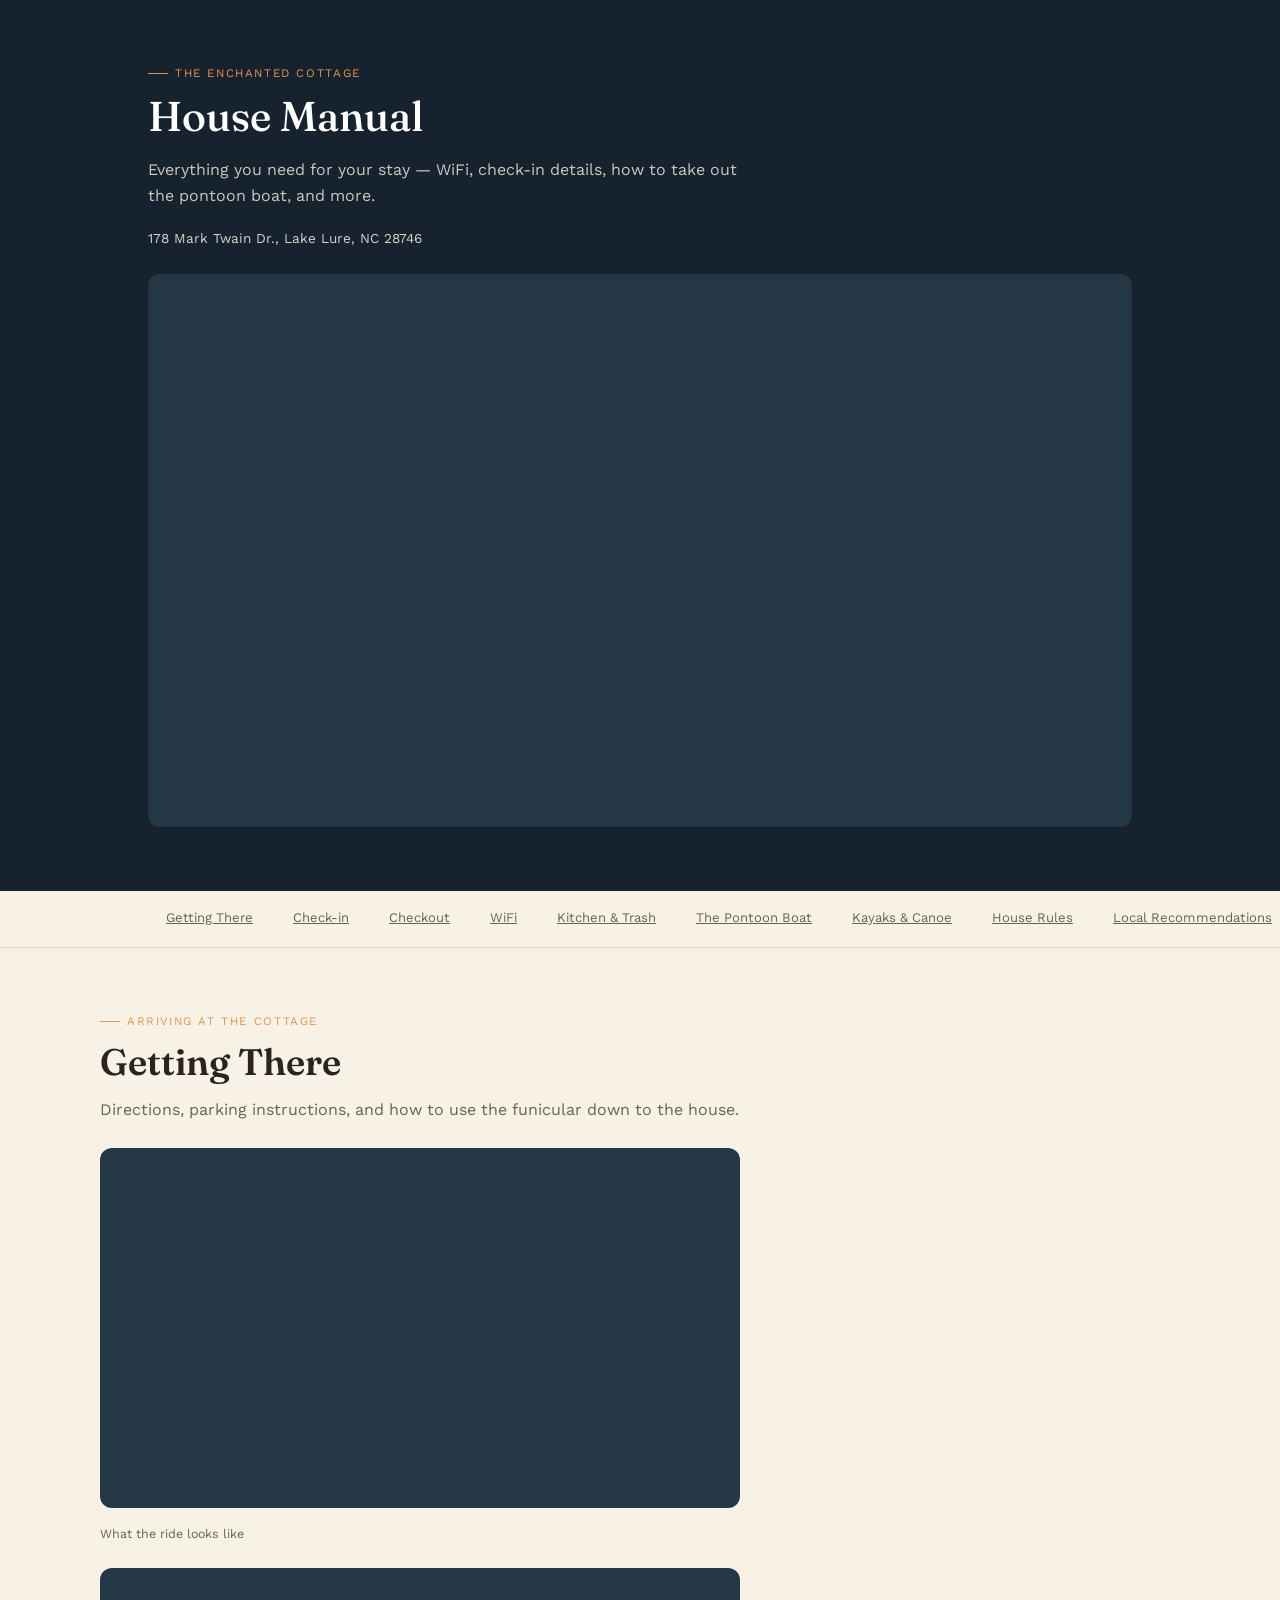
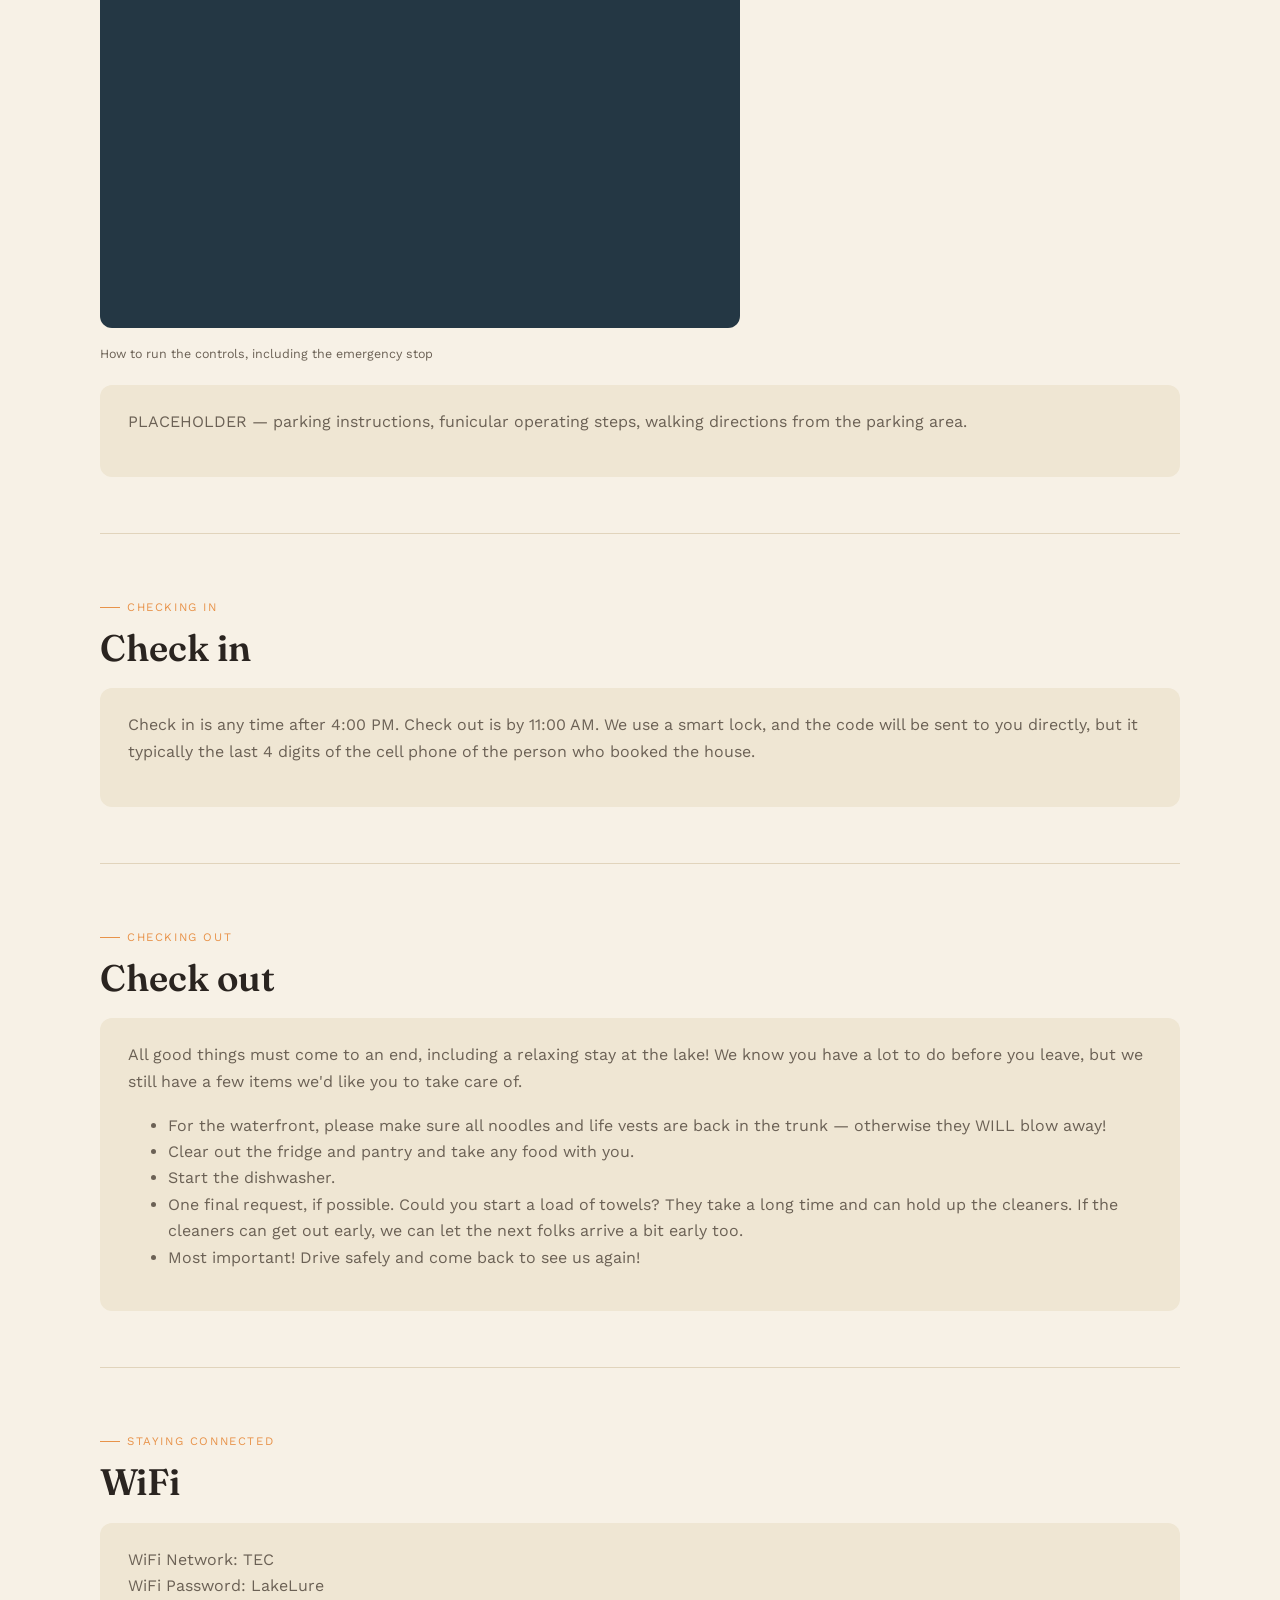
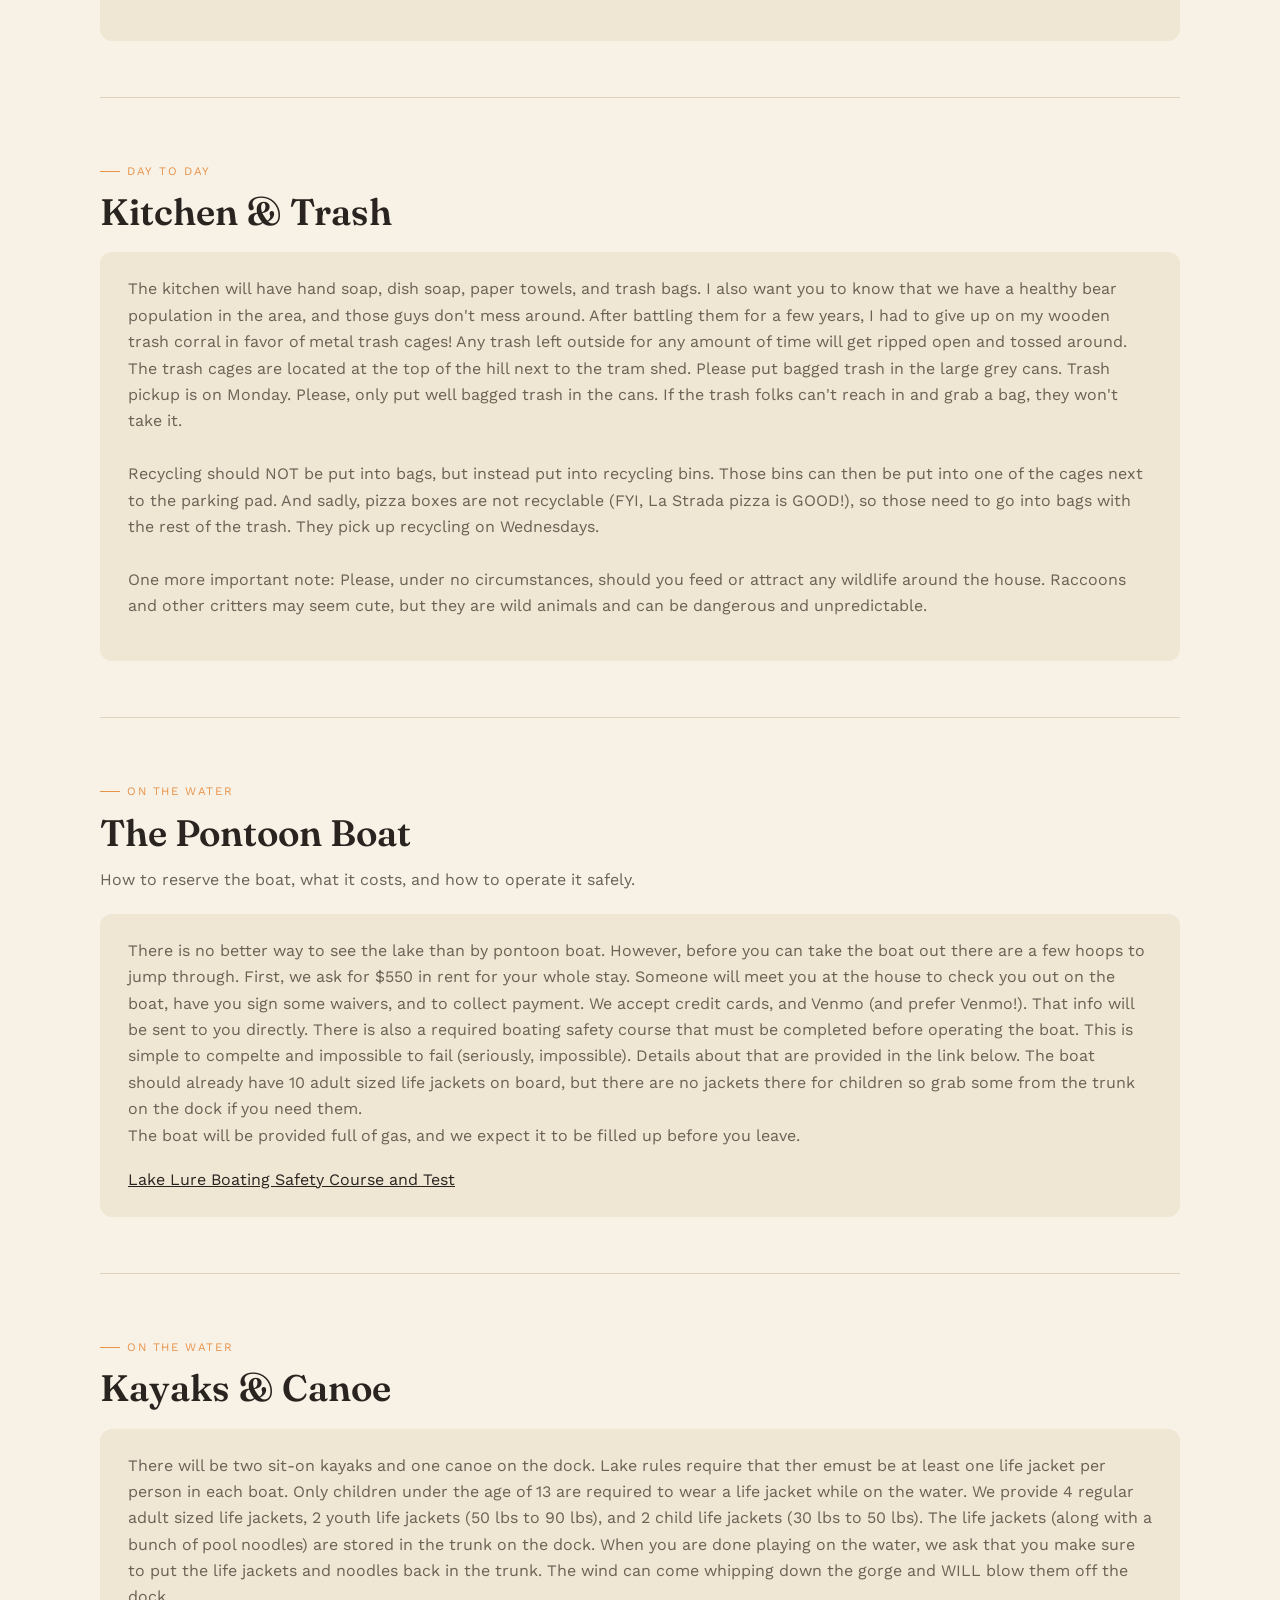
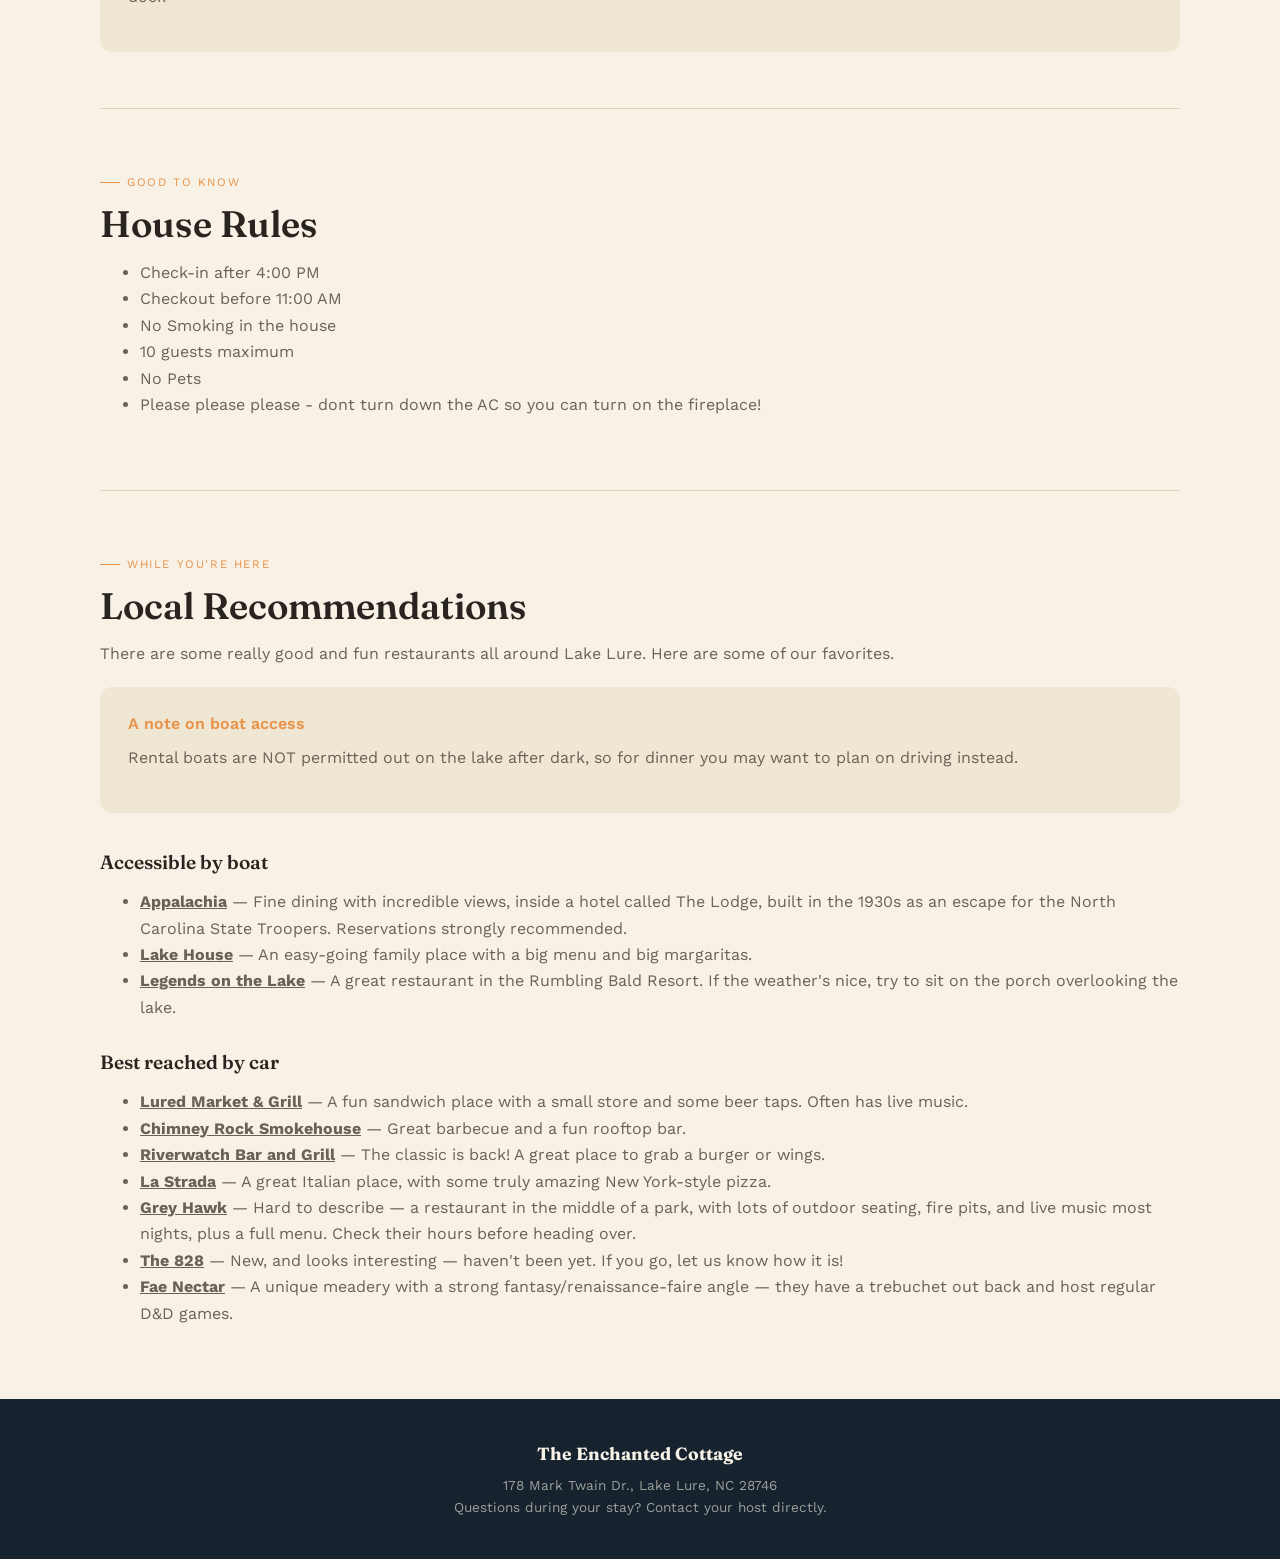
<file: EnchantedCottage/house-manual.html>
<!DOCTYPE html>
<html lang="en">
<head>
<meta charset="UTF-8">
<meta name="viewport" content="width=device-width, initial-scale=1">
<title>House Manual | The Enchanted Cottage</title>
<meta name="robots" content="noindex, nofollow">
<link rel="preconnect" href="https://fonts.googleapis.com">
<link href="https://fonts.googleapis.com/css2?family=Fraunces:opsz,wght@9..144,400;9..144,500;9..144,600&family=Work+Sans:wght@400;500;600;700&display=swap" rel="stylesheet">
<link rel="stylesheet" href="css/style.css">
<style>
  /* Page-specific additions for the House Manual */
  .manual-header {
    background: var(--dusk);
    color: var(--parchment);
    padding: 56px 0 40px;
  }
  .manual-header h1 { color: #fff; }
  .manual-header .lede { color: rgba(247,241,230,0.8); max-width: 60ch; }

  .manual-nav {
    position: sticky;
    top: 0;
    z-index: 10;
    background: var(--parchment);
    border-bottom: 1px solid var(--line);
    overflow-x: auto;
  }
  .manual-nav ul {
    list-style: none;
    display: flex;
    gap: 4px;
    margin: 0;
    padding: 0;
    white-space: nowrap;
  }
  .manual-nav a {
    display: block;
    padding: 16px 18px;
    font-family: var(--font-mono);
    font-size: 0.82rem;
    color: var(--ink-soft);
    border-bottom: 2px solid transparent;
  }
  .manual-nav a:hover { color: var(--amber); border-bottom-color: var(--amber); }

  .manual-section {
    padding: 56px 0;
    border-bottom: 1px solid var(--line);
    scroll-margin-top: 60px; /* so sticky nav doesn't cover the heading when jumped to */
  }
  .manual-section:last-of-type { border-bottom: none; }

  .video-embed {
    position: relative;
    width: 100%;
    max-width: 640px;
    aspect-ratio: 16/9;
    background: var(--dusk-soft);
    border-radius: 12px;
    overflow: hidden;
    margin: 24px 0;
  }
  .video-embed iframe {
    position: absolute;
    inset: 0;
    width: 100%;
    height: 100%;
    border: none;
  }
  .video-placeholder {
    display: flex;
    flex-direction: column;
    align-items: center;
    justify-content: center;
    height: 100%;
    color: rgba(247,241,230,0.55);
    font-family: var(--font-mono);
    font-size: 0.8rem;
    text-align: center;
    padding: 20px;
  }

  .info-box {
    background: var(--parchment-raised);
    border-radius: 12px;
    padding: 24px 28px;
    margin-top: 20px;
  }
  .manual-section li { color: var(--ink-soft); }

  .info-box .placeholder-text {
    color: var(--ink-soft);
  }
</style>

<link rel="icon" type="image/x-icon" href="assets/images/favicon/favicon.ico">
<link rel="icon" type="image/png" sizes="32x32" href="assets/images/favicon/favicon-32x32.png">
<link rel="icon" type="image/png" sizes="16x16" href="assets/images/favicon/favicon-16x16.png">
<link rel="apple-touch-icon" sizes="180x180" href="assets/images/favicon/apple-touch-icon.png">

</head>
<body>

<section class="manual-header">
  <div class="container">
    <p class="eyebrow" style="color: #E8934A;">The Enchanted Cottage</p>
    <h1 style="font-size: clamp(1.8rem, 3.5vw, 2.6rem);">House Manual</h1>
    <p class="lede">Everything you need for your stay — WiFi, check-in details, how to take out the pontoon boat, and more.</p>
    <p style="font-family: var(--font-mono); font-size: 0.85rem; color: rgba(247,241,230,0.85); margin-top: 18px;">178 Mark Twain Dr., Lake Lure, NC 28746</p>
    <div class="video-embed" style="background: var(--dusk-soft); max-width: 100%;">
      <iframe src="https://www.google.com/maps/embed?pb=!1m18!1m12!1m3!1d6501.668371849175!2d-82.22319362354932!3d35.43413734350691!2m3!1f0!2f0!3f0!3m2!1i1024!2i768!4f13.1!3m3!1m2!1s0x8859e270b5e2cd67%3A0x54487701f8f63bc1!2s178%20Mark%20Twain%20Dr%2C%20Lake%20Lure%2C%20NC%2028746!5e0!3m2!1sen!2sus!4v1785963277129!5m2!1sen!2sus" style="border:0;" allowfullscreen="" loading="lazy" referrerpolicy="strict-origin-when-cross-origin" title="Map to 178 Mark Twain Dr., Lake Lure, NC"></iframe>
    </div>
  </div>
</section>

<nav class="manual-nav">
  <div class="container">
    <ul>
      <li><a href="#getting-there">Getting There</a></li>
      <li><a href="#checkin">Check-in</a></li>
      <li><a href="#checkout">Checkout</a></li>
      <li><a href="#wifi">WiFi</a></li>
      <li><a href="#kitchen-trash">Kitchen &amp; Trash</a></li>
      <li><a href="#pontoon">The Pontoon Boat</a></li>
      <li><a href="#kayaks">Kayaks &amp; Canoe</a></li>
      <li><a href="#house-rules">House Rules</a></li>
      <li><a href="#local">Local Recommendations</a></li>
    </ul>
  </div>
</nav>

<section class="manual-section container" id="getting-there">
  <p class="eyebrow">Arriving at the cottage</p>
  <h2>Getting There</h2>
  <p>Directions, parking instructions, and how to use the funicular down to the house.</p>
  <div class="video-embed">
    <iframe src="https://player.vimeo.com/video/299496094?h=87b8c3ccf8" allow="autoplay; fullscreen; picture-in-picture" allowfullscreen title="Riding the funicular down to the cottage"></iframe>
  </div>
  <p style="font-family: var(--font-mono); font-size: 0.78rem; color: var(--ink-soft); margin-top: -8px;">What the ride looks like</p>

  <div class="video-embed">
    <iframe src="https://player.vimeo.com/video/798465478?h=a69fdfae1a" allow="autoplay; fullscreen; picture-in-picture" allowfullscreen title="How to operate the tram controls, including the emergency stop"></iframe>
  </div>
  <p style="font-family: var(--font-mono); font-size: 0.78rem; color: var(--ink-soft); margin-top: -8px;">How to run the controls, including the emergency stop</p>
  <div class="info-box">
    <p class="placeholder-text">PLACEHOLDER — parking instructions, funicular operating steps, walking directions from the parking area.</p>
  </div>
</section>

<section class="manual-section container" id="checkin">
  <p class="eyebrow">Checking in</p>
  <h2>Check in</h2>
  <div class="info-box">
    <p class="placeholder-text">Check in is any time after 4:00 PM. Check out is by 11:00 AM. We use a smart lock, and the code will be sent to you directly, but it typically the last 4 digits of the cell phone of the person who booked the house.</p>
  </div>
</section>

<section class="manual-section container" id="checkout">
  <p class="eyebrow">Checking out</p>
  <h2>Check out</h2>
  <div class="info-box">
    <p class="placeholder-text">All good things must come to an end, including a relaxing stay at the lake! We know you have a lot to do before you leave, but we still have a few items we'd like you to take care of.</p>
    <ul>
      <li>For the waterfront, please make sure all noodles and life vests are back in the trunk — otherwise they WILL blow away!</li>
      <li>Clear out the fridge and pantry and take any food with you.</li>
      <li>Start the dishwasher.</li>
      <li>One final request, if possible. Could you start a load of towels? They take a long time and can hold up the cleaners. If the cleaners can get out early, we can let the next folks arrive a bit early too.</li>
      <li>Most important! Drive safely and come back to see us again!</li>
    </ul>
  </div>
</section>

<section class="manual-section container" id="wifi">
  <p class="eyebrow">Staying connected</p>
  <h2>WiFi</h2>
  <div class="info-box">
    <p class="placeholder-text">WiFi Network: TEC<br>WiFi Password: LakeLure</p>
  </div>
</section>

<section class="manual-section container" id="kitchen-trash">
  <p class="eyebrow">Day to day</p>
  <h2>Kitchen &amp; Trash</h2>
  <div class="info-box">
    <p class="placeholder-text">The kitchen will have hand soap, dish soap, paper towels, and trash bags. 
      I also want you to know that we have a healthy bear population in the area, and those guys don't 
      mess around. After battling them for a few years, I had to give up on my wooden trash corral in favor of metal trash cages!
      Any trash left outside for any amount of time will get ripped open and tossed around. The trash cages 
      are located at the top of the hill next to the tram shed. Please put bagged trash in the large grey cans. 
      Trash pickup is on Monday. Please, only put well bagged trash in the cans. If the trash folks can't reach in and grab a bag, they won't take it. 
      <br><br>
      Recycling should NOT be put into bags, but instead put into recycling bins. Those bins can then be put into one of the cages next to the parking pad.
      And sadly, pizza boxes are not recyclable (FYI, La Strada pizza is GOOD!), so those need to go into bags with the rest of the trash. They pick up recycling on Wednesdays.
      <br><br>
      One more important note: Please, under no circumstances, should you feed or attract any wildlife around the house.
      Raccoons and other critters may seem cute, but they are wild animals and can be dangerous and unpredictable.</p>
  </div>
</section>

<section class="manual-section container" id="pontoon">
  <p class="eyebrow">On the water</p>
  <h2>The Pontoon Boat</h2>
  <p>How to reserve the boat, what it costs, and how to operate it safely.</p>

  <div class="info-box">
    <p class="placeholder-text">There is no better way to see the lake than by pontoon boat. 
      However, before you can take the boat out there are a few hoops to jump through. 
      First, we ask for $550 in rent for your whole stay. Someone will meet you at the house 
      to check you out on the boat, have you sign some waivers, and to collect payment. We accept credit cards, and Venmo (and prefer Venmo!). That info will be sent to you directly.
      There is also a required boating safety course that must be completed before operating the boat. This is simple to compelte
      and impossible to fail (seriously, impossible). Details about that are provided in the link below. The boat should already have 10 adult 
      sized life jackets on board, but there are no jackets there for children so grab some from the trunk on the dock if you need them.
      <br>The boat will be provided full of gas, and we expect it to be filled up before you leave.</p>
      <a href="https://www.townoflakelure.com/parksreclak/page/lake-lure-boater-safety-course-and-test" target="_blank" rel="noopener noreferrer">Lake Lure Boating Safety Course and Test</a>
  </div>
</section>

<section class="manual-section container" id="kayaks">
  <p class="eyebrow">On the water</p>
  <h2>Kayaks &amp; Canoe</h2>
  <div class="info-box">
    <p class="placeholder-text">There will be two sit-on kayaks and one canoe on the dock. 
      Lake rules require that ther emust be at least one life jacket per person in each boat. 
      Only children under the age of 13 are required to wear a life jacket while on the water. 
      We provide 4 regular adult sized life jackets, 2 youth life jackets (50 lbs to 90 lbs), 
      and 2 child life jackets (30 lbs to 50 lbs). The life jackets (along with a bunch of pool 
      noodles) are stored in the trunk on the dock. When you are done playing on the water, we 
      ask that you make sure to put the life jackets and noodles back in the trunk. The wind can 
      come whipping down the gorge and WILL blow them off the dock</p>
  </div>
</section>

<section class="manual-section container" id="house-rules">
  <p class="eyebrow">Good to know</p>
  <h2>House Rules</h2>
  <ul>
    <li>Check-in after 4:00 PM</li>
    <li>Checkout before 11:00 AM</li>
    <li>No Smoking in the house</li>
    <li>10 guests maximum</li>
    <li>No Pets</li>
    <li>Please please please - dont turn down the AC so you can turn on the fireplace!</li>

  </ul>
</section>

<section class="manual-section container" id="local">
  <p class="eyebrow">While you're here</p>
  <h2>Local Recommendations</h2>
  <p>There are some really good and fun restaurants all around Lake Lure. Here are some of our favorites.</p>

  <div class="info-box">
    <p style="color: var(--amber); font-weight: 600; margin-bottom: 0.5em;">A note on boat access</p>
    <p class="placeholder-text">Rental boats are NOT permitted out on the lake after dark, so for dinner you may want to plan on driving instead.</p>
  </div>

  <h3 style="margin-top: 2em;">Accessible by boat</h3>
  <ul>
    <li>
      <a href="https://www.appalachiarestaurant.com/" target="_blank" rel="noopener noreferrer"><strong>Appalachia</strong></a> —
      Fine dining with incredible views, inside a hotel called The Lodge, built in the 1930s as an escape for the North Carolina State Troopers. Reservations strongly recommended.
    </li>
    <li>
      <a href="https://www.lakehouselakelure.com/" target="_blank" rel="noopener noreferrer"><strong>Lake House</strong></a> —
      An easy-going family place with a big menu and big margaritas.
    </li>
    <li>
      <a href="https://rumblingbald.com/amenities/#section-dining-at-rumbling-bald" target="_blank" rel="noopener noreferrer"><strong>Legends on the Lake</strong></a> —
      A great restaurant in the Rumbling Bald Resort. If the weather's nice, try to sit on the porch overlooking the lake.
    </li>
  </ul>

  <h3 style="margin-top: 1.6em;">Best reached by car</h3>
  <ul>
    <li>
      <a href="http://www.luredmarketandgrill.com/" target="_blank" rel="noopener noreferrer"><strong>Lured Market &amp; Grill</strong></a> —
      A fun sandwich place with a small store and some beer taps. Often has live music.
    </li>
    <li>
      <a href="https://chimneyrocksmokehouse.com/" target="_blank" rel="noopener noreferrer"><strong>Chimney Rock Smokehouse</strong></a> —
      Great barbecue and a fun rooftop bar.
    </li>
    <li>
      <a href="http://www.riverwatchgrill.com/" target="_blank" rel="noopener noreferrer"><strong>Riverwatch Bar and Grill</strong></a> —
      The classic is back! A great place to grab a burger or wings.
    </li>
    <li>
      <a href="http://lastradaatlakelure.com/" target="_blank" rel="noopener noreferrer"><strong>La Strada</strong></a> —
      A great Italian place, with some truly amazing New York-style pizza.
    </li>
    <li>
      <a href="http://www.greyhawklakelure.com/" target="_blank" rel="noopener noreferrer"><strong>Grey Hawk</strong></a> —
      Hard to describe — a restaurant in the middle of a park, with lots of outdoor seating, fire pits, and live music most nights, plus a full menu. Check their hours before heading over.
    </li>
    <li>
      <a href="https://the828taproom.com/" target="_blank" rel="noopener noreferrer"><strong>The 828</strong></a> —
      New, and looks interesting — haven't been yet. If you go, let us know how it is!
    </li>
    <li>
      <a href="http://www.faenectar.com/" target="_blank" rel="noopener noreferrer"><strong>Fae Nectar</strong></a> —
      A unique meadery with a strong fantasy/renaissance-faire angle — they have a trebuchet out back and host regular D&amp;D games.
    </li>
  </ul>
</section>
</section>

<footer class="site-footer">
  <div class="container">
    <strong>The Enchanted Cottage</strong>
    178 Mark Twain Dr., Lake Lure, NC 28746<br>
    Questions during your stay? Contact your host directly.
  </div>
</footer>

</body>
</html>
</file>
<file: EnchantedCottage/css/style.css>
/* ============================================================
   The Enchanted Cottage — Lake Lure, NC
   Design tokens — grounded in the property's own signature
   moment: sunset over the lake, seen from the pontoon boat.
   ============================================================ */
:root {
  --dusk: #16232E;         /* deep lake-at-dusk navy — hero bg, dark sections */
  --dusk-soft: #243744;    /* lighter navy for cards on dark bg */
  --lake: #2F6E71;         /* the lake's actual daytime teal-green */
  --lake-deep: #1F4C4E;
  --amber: #E8934A;        /* sunset glow — primary warm accent */
  --amber-soft: #F3B77E;
  --parchment: #F7F1E6;    /* warm cream — body background */
  --parchment-raised: #EFE6D3;
  --ink: #2A2420;          /* warm near-black text */
  --ink-soft: #6B6155;
  --line: #E1D4BC;

  --font-display: "Fraunces", "Iowan Old Style", Georgia, serif;
  --font-body: "Work Sans", -apple-system, BlinkMacSystemFont, sans-serif;
  --font-mono: var(--font-body);

  --container: 1080px;
}

@media (prefers-reduced-motion: reduce) {
  * { animation-duration: 0.001ms !important; transition-duration: 0.001ms !important; }
}

* { box-sizing: border-box; }
html { scroll-behavior: smooth; }
body {
  margin: 0;
  background: var(--parchment);
  color: var(--ink);
  font-family: var(--font-body);
  line-height: 1.65;
  -webkit-font-smoothing: antialiased;
}
img { max-width: 100%; display: block; }
a { color: inherit; }
.container { max-width: var(--container); margin: 0 auto; padding: 0 clamp(24px, 5vw, 48px); }

h1, h2, h3 {
  font-family: var(--font-display);
  font-weight: 600;
  line-height: 1.12;
  margin: 0 0 0.4em;
}
h1 { font-size: clamp(2.4rem, 5vw, 3.8rem); font-weight: 500; }
h2 { font-size: clamp(1.6rem, 3vw, 2.3rem); }
h3 { font-size: 1.2rem; }
p { margin: 0 0 1.1em; color: var(--ink-soft); }

.eyebrow {
  font-family: var(--font-mono);
  font-size: 0.72rem;
  letter-spacing: 0.14em;
  text-transform: uppercase;
  color: var(--amber);
  display: inline-flex;
  align-items: center;
  gap: 0.6em;
  margin-bottom: 0.9em;
}
.eyebrow::before { content: ""; width: 20px; height: 1px; background: var(--amber); }

.btn {
  display: inline-flex;
  align-items: center;
  gap: 0.5em;
  font-family: var(--font-body);
  font-weight: 600;
  font-size: 0.95rem;
  padding: 0.9em 1.8em;
  border-radius: 999px;
  border: none;
  cursor: pointer;
  transition: transform 0.15s ease, box-shadow 0.15s ease;
}
.btn-primary { background: var(--amber); color: var(--dusk); }
.btn-primary:hover { transform: translateY(-2px); box-shadow: 0 10px 24px rgba(232,147,74,0.35); }
.btn-ghost { background: transparent; color: var(--parchment); border: 1.5px solid rgba(247,241,230,0.4); }
.btn-ghost:hover { background: rgba(247,241,230,0.1); }

/* ---------- Site nav ---------- */
.site-nav {
  position: sticky;
  top: 0;
  z-index: 50;
  background: var(--dusk);
  border-bottom: 1px solid rgba(247,241,230,0.08);
}
.nav-inner {
  display: flex;
  align-items: center;
  justify-content: space-between;
  gap: 24px;
  padding: 14px clamp(24px, 5vw, 48px);
}
.nav-logo {
  font-family: var(--font-display);
  font-size: 1.05rem;
  font-weight: 600;
  color: var(--parchment);
  text-decoration: none;
  white-space: nowrap;
}
.nav-links {
  display: flex;
  align-items: center;
  gap: 30px;
}
.nav-links a:not(.btn) {
  font-family: var(--font-body);
  font-size: 0.92rem;
  font-weight: 500;
  color: rgba(247,241,230,0.82);
  text-decoration: none;
  transition: color 0.15s ease;
}
.nav-links a:not(.btn):hover { color: var(--amber-soft); }
.nav-links .btn-primary {
  padding: 0.65em 1.5em;
  font-size: 0.86rem;
  white-space: nowrap;
}
.nav-toggle {
  display: none;
  background: none;
  border: none;
  color: var(--parchment);
  cursor: pointer;
  padding: 6px;
  align-items: center;
  justify-content: center;
}
@media (max-width: 760px) {
  .nav-toggle { display: flex; }
  .nav-links {
    position: absolute;
    top: 100%;
    left: 0;
    right: 0;
    flex-direction: column;
    align-items: flex-start;
    gap: 4px;
    background: var(--dusk);
    border-bottom: 1px solid rgba(247,241,230,0.08);
    padding: 8px clamp(24px, 5vw, 48px) 20px;
    display: none;
  }
  .nav-links.open { display: flex; }
  .nav-links a:not(.btn) { padding: 10px 0; width: 100%; }
  .nav-links .btn-primary { margin-top: 10px; width: 100%; justify-content: center; }
}

/* ---------- Hero ---------- */
.hero {
  position: relative;
  background: var(--dusk);
  color: var(--parchment);
  overflow: hidden;
  padding-bottom: 70px;
}
.hero-media {
  position: relative;
  width: 100%;
  aspect-ratio: 16/11;
  max-height: 720px;
  overflow: hidden;
}
.hero-media img {
  position: absolute;
  top: -5%;
  left: 0;
  width: 100%;
  height: 110%;
  object-fit: cover;
  object-position: center 0%;
  will-change: transform;
}
.hero-overlay {
  position: absolute;
  inset: 0;
  background: linear-gradient(
    180deg,
    rgba(22,35,46,0.35) 0%,
    rgba(22,35,46,0.15) 35%,
    rgba(22,35,46,0.55) 68%,
    rgba(22,35,46,0.96) 100%
  );
}
.hero-content {
  position: relative;
  margin-top: -140px;
  z-index: 2;
}
.hero-content .eyebrow { color: var(--amber-soft); }
.hero-content h1 { color: #fff; max-width: 16ch; }
.hero-content .lede { color: rgba(247,241,230,0.82); max-width: 46ch; font-size: 1.05rem; }
.hero-ctas { display: flex; gap: 14px; margin-top: 1.6em; flex-wrap: wrap; }

/* Quick facts bar */
.quickfacts {
  margin-top: 40px;
  background: var(--dusk-soft);
  border-radius: 16px;
  padding: 26px 30px;
  display: grid;
  grid-template-columns: repeat(4, 1fr);
  gap: 20px;
}
.quickfacts .fact { text-align: center; }
.quickfacts .fact .num {
  font-family: var(--font-display);
  font-size: 1.9rem;
  color: var(--amber-soft);
}
.quickfacts .fact .label {
  font-family: var(--font-mono);
  font-size: 0.68rem;
  letter-spacing: 0.08em;
  text-transform: uppercase;
  color: rgba(247,241,230,0.65);
}
@media (max-width: 700px) {
  .quickfacts { grid-template-columns: repeat(2, 1fr); }
}

/* ---------- Photo strip + lightbox ---------- */
.gallery-section { padding-top: 64px; padding-bottom: 40px; }
.photo-strip-wrap {
  position: relative;
  margin-top: 28px;
}
.photo-strip {
  display: grid;
  grid-auto-flow: column;
  grid-template-rows: repeat(2, 1fr);
  gap: 14px;
  overflow-x: auto;
  scroll-behavior: smooth;
  scroll-snap-type: x proximity;
  padding-bottom: 6px;
  /* Hide the scrollbar visually while keeping native scroll/swipe */
  scrollbar-width: none;
}
.photo-strip::-webkit-scrollbar { display: none; }
.grid-item {
  position: relative;
  border: none;
  padding: 0;
  border-radius: 10px;
  overflow: hidden;
  cursor: pointer;
  width: 200px;
  height: 150px;
  background: var(--parchment-raised);
  scroll-snap-align: start;
}
.grid-item img {
  width: 100%;
  height: 100%;
  object-fit: cover;
  transition: transform 0.35s ease;
}
.grid-item:hover img { transform: scale(1.06); }
.grid-item::after {
  content: "";
  position: absolute;
  inset: 0;
  background: rgba(22,35,46,0);
  transition: background 0.2s ease;
}
.grid-item:hover::after { background: rgba(22,35,46,0.12); }

.strip-arrow {
  position: absolute;
  top: 50%;
  transform: translateY(-50%);
  z-index: 2;
  background: var(--parchment);
  border: 1px solid var(--line);
  color: var(--ink);
  width: 42px; height: 42px;
  border-radius: 50%;
  display: flex; align-items: center; justify-content: center;
  cursor: pointer;
  box-shadow: 0 4px 14px rgba(0,0,0,0.12);
}
.strip-arrow:hover { background: var(--amber); color: var(--dusk); border-color: var(--amber); }
.strip-arrow.prev { left: -18px; }
.strip-arrow.next { right: -18px; }

/* Full gallery page (photos.html) — a real grid, not a scroll strip */
.photo-full-grid {
  display: grid;
  grid-template-columns: repeat(3, 1fr);
  gap: 14px;
  margin-top: 28px;
}
@media (max-width: 760px) {
  .photo-full-grid { grid-template-columns: repeat(2, 1fr); }
}
@media (max-width: 460px) {
  .photo-full-grid { grid-template-columns: 1fr; }
}
.photo-full-grid .grid-item {
  width: auto;
  height: auto;
  aspect-ratio: 4/3;
}
.gallery-page-header {
  padding-top: 48px;
}
.back-link {
  display: inline-flex;
  align-items: center;
  gap: 6px;
  font-family: var(--font-mono);
  font-size: 0.82rem;
  color: var(--ink-soft);
  margin-bottom: 20px;
}
.back-link:hover { color: var(--amber); }
@media (max-width: 700px) {
  .strip-arrow { display: none; } /* rely on native swipe on small screens */
}

.gallery-note {
  font-family: var(--font-mono);
  font-size: 0.78rem;
  color: var(--ink-soft);
  margin-top: 18px;
}

.lightbox {
  position: fixed;
  inset: 0;
  background: rgba(15,22,28,0.96);
  display: none;
  align-items: center;
  justify-content: center;
  z-index: 100;
  padding: 24px;
}
.lightbox.open { display: flex; }
.lightbox-content {
  max-width: 90vw;
  max-height: 86vh;
  display: flex;
  flex-direction: column;
  align-items: center;
}
.lightbox-img {
  max-width: 90vw;
  max-height: 78vh;
  object-fit: contain;
  border-radius: 6px;
}
.lightbox-caption {
  color: rgba(247,241,230,0.75);
  font-family: var(--font-mono);
  font-size: 0.8rem;
  margin: 14px 0 0;
  text-align: center;
}
.lightbox-close, .lightbox-prev, .lightbox-next {
  position: absolute;
  background: rgba(247,241,230,0.08);
  border: 1px solid rgba(247,241,230,0.25);
  color: var(--parchment);
  border-radius: 50%;
  width: 48px; height: 48px;
  display: flex; align-items: center; justify-content: center;
  cursor: pointer;
}
.lightbox-close:hover, .lightbox-prev:hover, .lightbox-next:hover {
  background: var(--amber); color: var(--dusk); border-color: var(--amber);
}
.lightbox-close { top: 24px; right: 24px; }
.lightbox-prev { left: 24px; top: 50%; transform: translateY(-50%); }
.lightbox-next { right: 24px; top: 50%; transform: translateY(-50%); }
@media (max-width: 600px) {
  .lightbox-prev { left: 8px; }
  .lightbox-next { right: 8px; }
  .lightbox-close { top: 12px; right: 12px; }
}

/* ---------- Highlights ---------- */
.highlights { padding-top: 56px; padding-bottom: 56px; }
.highlight-grid {
  display: grid;
  grid-template-columns: repeat(3, 1fr);
  gap: 24px;
}
@media (max-width: 800px) { .highlight-grid { grid-template-columns: 1fr; } }
.highlight-card {
  background: var(--parchment-raised);
  border-radius: 14px;
  padding: 26px;
}
.highlight-card .icon { width: 30px; height: 30px; color: var(--lake); margin-bottom: 14px; }
.highlight-card h3 { margin-bottom: 0.3em; }
.highlight-card p { margin: 0; font-size: 0.94rem; }

/* ---------- Description ---------- */
.description-section { padding-top: 20px; padding-bottom: 64px; }
.description-grid {
  display: grid;
  grid-template-columns: 1.3fr 1fr;
  gap: 56px;
  align-items: start;
}
@media (max-width: 860px) { .description-grid { grid-template-columns: 1fr; } }
.description-body p { color: var(--ink); font-size: 1.02rem; }
.description-body h3 { margin-top: 1.4em; font-size: 1.1rem; }

.sleep-card {
  background: var(--dusk);
  color: var(--parchment);
  border-radius: 16px;
  padding: 30px;
}
.sleep-card h3 { color: var(--amber-soft); font-family: var(--font-display); }
.sleep-table { width: 100%; border-collapse: collapse; margin-top: 14px; }
.sleep-table td { padding: 10px 0; border-bottom: 1px solid rgba(247,241,230,0.14); font-size: 0.92rem; }
.sleep-table td.room { font-weight: 600; }
.sleep-table td.beds { color: rgba(247,241,230,0.65); font-family: var(--font-mono); font-size: 0.8rem; text-align: right; }
.sleep-table tr:last-child td { border-bottom: none; }

/* ---------- Amenities ---------- */
.amenities-section { padding-top: 20px; padding-bottom: 64px; border-top: 1px solid var(--line); }
.amenity-grid {
  display: grid;
  grid-template-columns: repeat(3, 1fr);
  gap: 30px 40px;
  margin-top: 32px;
}
@media (max-width: 860px) { .amenity-grid { grid-template-columns: repeat(2, 1fr); } }
@media (max-width: 560px) { .amenity-grid { grid-template-columns: 1fr; } }
.amenity-group .cat {
  font-family: var(--font-mono);
  font-size: 0.72rem;
  letter-spacing: 0.08em;
  text-transform: uppercase;
  color: var(--lake);
  margin-bottom: 10px;
  display: block;
}
.amenity-group ul { list-style: none; margin: 0; padding: 0; }
.amenity-group li {
  font-size: 0.92rem;
  padding: 5px 0;
  color: var(--ink);
}

/* ---------- Booking band ---------- */
.booking-band {
  background: linear-gradient(135deg, var(--lake-deep), var(--lake));
  color: #fff;
  padding: 64px 0;
  text-align: center;
}
.booking-band h2 { color: #fff; }
.booking-band .lede { color: rgba(255,255,255,0.82); max-width: 50ch; margin: 0 auto 1.8em; }
.booking-widgets {
  max-width: 480px;
  margin: 0 auto;
  display: flex;
  flex-direction: column;
  gap: 24px;
  text-align: left;
}
.booking-widgets .ownerrez-widget {
  background: #fff;
  border-radius: 14px;
  padding: 6px;
  box-shadow: 0 12px 30px rgba(0,0,0,0.18);
}

/* ---------- Host + Reviews ---------- */
.host-section { padding-top: 64px; padding-bottom: 64px; }
.host-grid {
  display: grid;
  grid-template-columns: 220px 1fr;
  gap: 40px;
  align-items: start;
}
@media (max-width: 700px) { .host-grid { grid-template-columns: 1fr; } }
.host-avatar {
  aspect-ratio: 1;
  border-radius: 50%;
  background: var(--parchment-raised);
  display: flex; align-items: center; justify-content: center;
}
.host-avatar svg { width: 50%; height: 50%; color: var(--lake); }
.review-stats {
  display: grid;
  grid-template-columns: repeat(3, 1fr);
  gap: 18px;
  margin-top: 24px;
}
.review-stat { }
.review-stat .label { font-size: 0.82rem; color: var(--ink-soft); margin-bottom: 4px; }
.review-stat .bar-track { height: 5px; background: var(--line); border-radius: 3px; overflow: hidden; }
.review-stat .bar-fill { height: 100%; background: var(--amber); }

/* ---------- Rules / Safety ---------- */
.rules-section { padding-top: 20px; padding-bottom: 70px; }
.rules-grid { display: grid; grid-template-columns: 1fr 1fr; gap: 40px; }
@media (max-width: 700px) { .rules-grid { grid-template-columns: 1fr; } }
.rules-grid ul { list-style: none; margin: 0; padding: 0; }
.rules-grid li {
  padding: 10px 0;
  border-bottom: 1px solid var(--line);
  font-size: 0.95rem;
  display: flex;
  gap: 10px;
}
.rules-grid li:last-child { border-bottom: none; }
.rules-grid li .dot { color: var(--amber); }

/* ---------- Footer ---------- */
.site-footer {
  background: var(--dusk);
  color: rgba(247,241,230,0.6);
  padding: 40px 0;
  text-align: center;
  font-size: 0.85rem;
}
.site-footer strong { color: var(--parchment); font-family: var(--font-display); font-size: 1.1rem; display: block; margin-bottom: 6px; }

a:focus-visible, button:focus-visible { outline: 2px solid var(--amber); outline-offset: 2px; }
</file>
